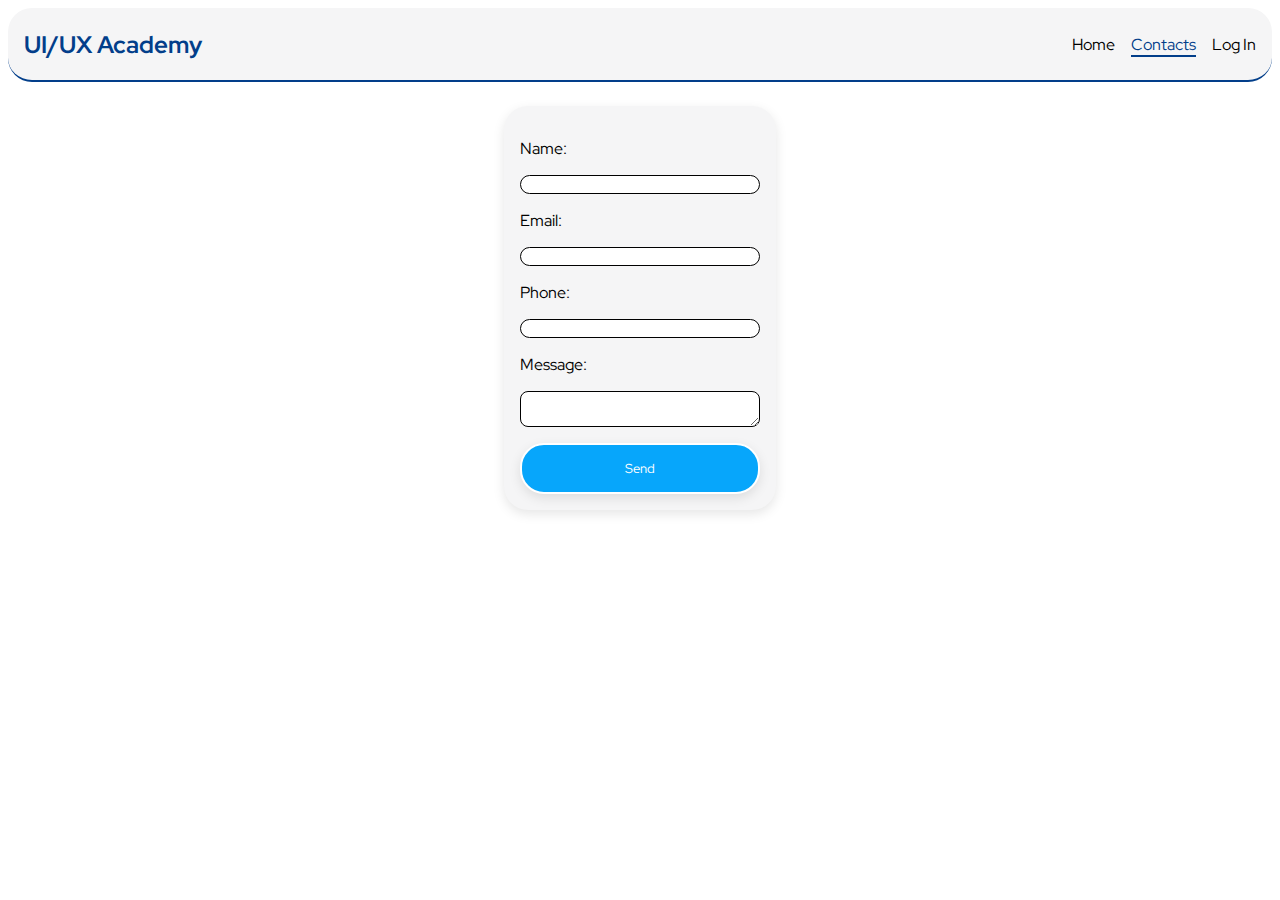
<file: contacts.html>
<!DOCTYPE html>
<html lang="en">
<head>
    <meta charset="UTF-8">
    <meta name="viewport" content="width=device-width, initial-scale=1.0">
    <link rel="preconnect" href="https://fonts.googleapis.com">
    <link rel="preconnect" href="https://fonts.gstatic.com" crossorigin>
    <link href="https://fonts.googleapis.com/css2?family=Open+Sans:ital,wght@0,300..800;1,300..800&family=Playwrite+IN:wght@100..400&family=Red+Hat+Display:ital,wght@0,300..900;1,300..900&family=Roboto+Condensed:ital,wght@0,100..900;1,100..900&display=swap" rel="stylesheet">
    <link rel="stylesheet" href="style.css">
    <title>Contacts</title>
</head>
<body>
    <header>
        <h2>UI/UX Academy</h1>
        <ul>
            <li><a href="index.html">Home</a></li>
            <li><a class="contacts" href="contacts.html">Contacts</a></li>
            <li><a href="login.html">Log In</a></li>
        </ul>
    </header>
    <div class="contacts">
        <h3></h3>
        <div>
            <label for="name"><p>Name:</p></label>
            <input type="name">
            <label for="email"><p>Email:</p></label>
            <input type="email">
            <label for="phone"><p>Phone:</p></label>
            <input type="phone">
            <label for="message"><p>Message:</p></label>
            <textarea name="message" id="message"></textarea>
            <button type="submit"><p>Send</p></button>

            

        </div>
    </div>
</body>
</html>
</file>
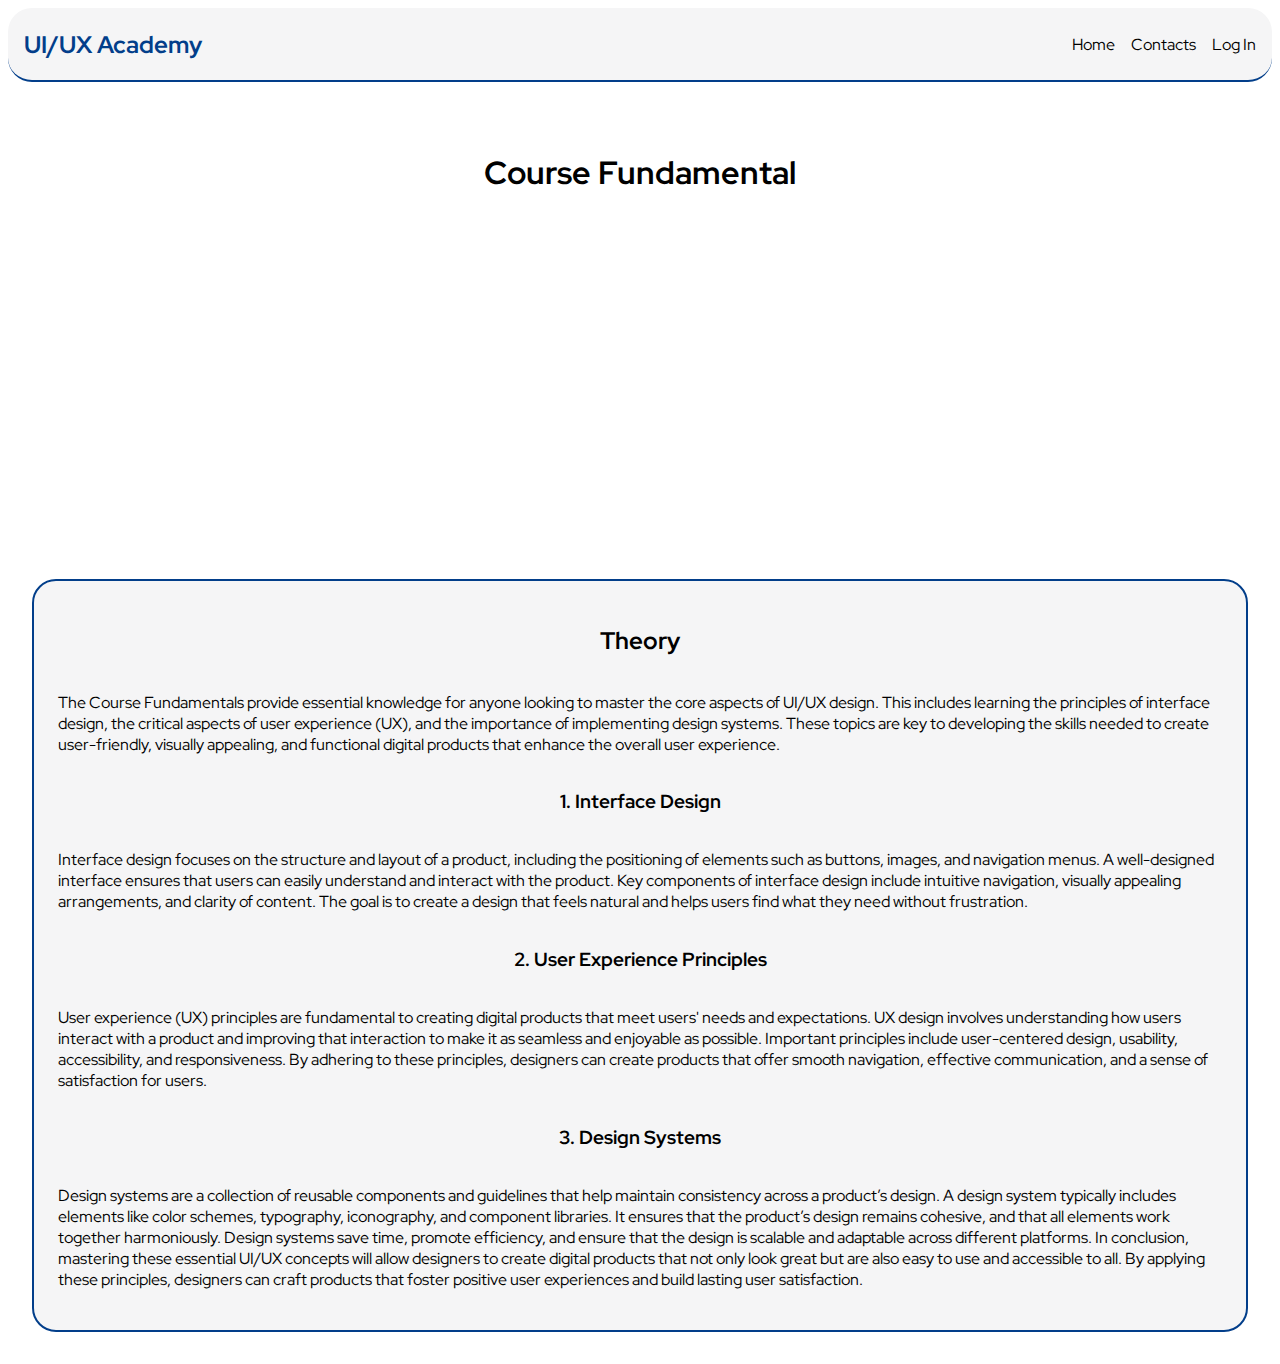
<file: Course Fundamental.html>
<!DOCTYPE html>
<html lang="en">
<head>
    <meta charset="UTF-8">
    <meta name="viewport" content="width=device-width, initial-scale=1.0">
    <link rel="preconnect" href="https://fonts.googleapis.com">
    <link rel="preconnect" href="https://fonts.gstatic.com" crossorigin>
    <link href="https://fonts.googleapis.com/css2?family=Open+Sans:ital,wght@0,300..800;1,300..800&family=Playwrite+IN:wght@100..400&family=Red+Hat+Display:ital,wght@0,300..900;1,300..900&family=Roboto+Condensed:ital,wght@0,100..900;1,100..900&display=swap" rel="stylesheet">
    <link rel="stylesheet" href="style.css">
    <title>Course Fundamental</title>
</head>
<body>
    <header>
        <h2>UI/UX Academy</h1>
        
        <ul>
            <li><a href="index.html">Home</a></li>
            <li><a href="contacts.html">Contacts</a></li>
            <li><a href="login.html">Log In</a></li>
        </ul>
    </header>
    <div class="cours">
        
            <h1>Course Fundamental</h1>
        
            <iframe width="560" height="315" src="https://www.youtube.com/embed/pyQAiRuqUSM?si=EFX-2UOimi8XLSgz" title="YouTube video player" frameborder="0" allow="accelerometer; autoplay; clipboard-write; encrypted-media; gyroscope; picture-in-picture; web-share" referrerpolicy="strict-origin-when-cross-origin" allowfullscreen></iframe>        <div class="theory">
            <h2>Theory</h2>
             <p>The Course Fundamentals provide essential knowledge for anyone looking to master the core aspects of UI/UX design. This includes learning the principles of interface design, the critical aspects of user experience (UX), and the importance of implementing design systems. These topics are key to developing the skills needed to create user-friendly, visually appealing, and functional digital products that enhance the overall user experience.</p>
            <h3>1. Interface Design</h3>
            <p>Interface design focuses on the structure and layout of a product, including the positioning of elements such as buttons, images, and navigation menus. A well-designed interface ensures that users can easily understand and interact with the product. Key components of interface design include intuitive navigation, visually appealing arrangements, and clarity of content. The goal is to create a design that feels natural and helps users find what they need without frustration.</p>
            <h3>2. User Experience Principles</h3>
            <p>User experience (UX) principles are fundamental to creating digital products that meet users' needs and expectations. UX design involves understanding how users interact with a product and improving that interaction to make it as seamless and enjoyable as possible. Important principles include user-centered design, usability, accessibility, and responsiveness. By adhering to these principles, designers can create products that offer smooth navigation, effective communication, and a sense of satisfaction for users.</p>
            <h3>3. Design Systems</h3>
             <p>Design systems are a collection of reusable components and guidelines that help maintain consistency across a product’s design. A design system typically includes elements like color schemes, typography, iconography, and component libraries. It ensures that the product’s design remains cohesive, and that all elements work together harmoniously. Design systems save time, promote efficiency, and ensure that the design is scalable and adaptable across different platforms.

                In conclusion, mastering these essential UI/UX concepts will allow designers to create digital products that not only look great but are also easy to use and accessible to all. By applying these principles, designers can craft products that foster positive user experiences and build lasting user satisfaction.</p>
        </div>
    </div>
</body>
</html>
</file>
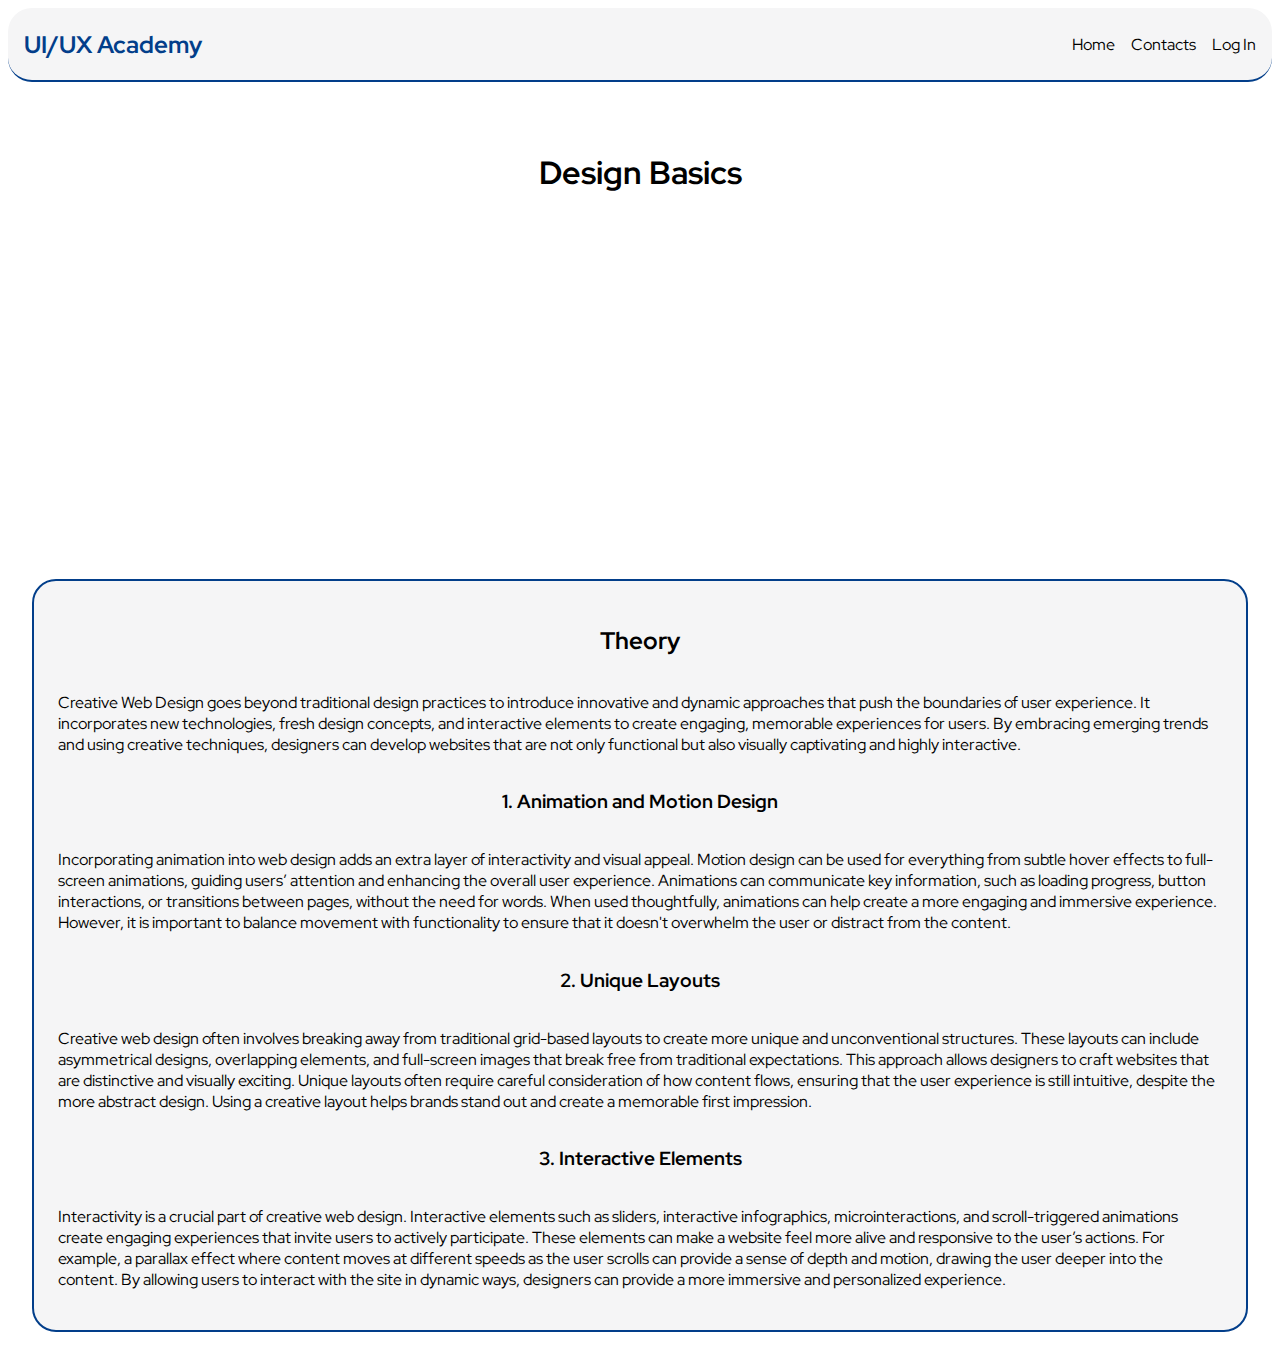
<file: Creative.html>
<!DOCTYPE html>
<html lang="en">
<head>
    <meta charset="UTF-8">
    <meta name="viewport" content="width=device-width, initial-scale=1.0">
    <link rel="preconnect" href="https://fonts.googleapis.com">
    <link rel="preconnect" href="https://fonts.gstatic.com" crossorigin>
    <link href="https://fonts.googleapis.com/css2?family=Open+Sans:ital,wght@0,300..800;1,300..800&family=Playwrite+IN:wght@100..400&family=Red+Hat+Display:ital,wght@0,300..900;1,300..900&family=Roboto+Condensed:ital,wght@0,100..900;1,100..900&display=swap" rel="stylesheet">
    <link rel="stylesheet" href="style.css">
    <title>Creative Web Design</title>
</head>
<body>
    <header>
        <h2>UI/UX Academy</h1>
        
        <ul>
            <li><a href="index.html">Home</a></li>
            <li><a href="contacts.html">Contacts</a></li>
            <li><a href="login.html">Log In</a></li>
        </ul>
    </header>
    <div class="cours">
        
            <h1>Design Basics</h1>
        
            <iframe width="560" height="315" src="https://www.youtube.com/embed/qyomWr_C_jA?si=W7XB_YnZ08sikLtS" title="YouTube video player" frameborder="0" allow="accelerometer; autoplay; clipboard-write; encrypted-media; gyroscope; picture-in-picture; web-share" referrerpolicy="strict-origin-when-cross-origin" allowfullscreen></iframe>
            <div class="theory">
            <h2>Theory</h2>
            <p>Creative Web Design goes beyond traditional design practices to introduce innovative and dynamic approaches that push the boundaries of user experience. It incorporates new technologies, fresh design concepts, and interactive elements to create engaging, memorable experiences for users. By embracing emerging trends and using creative techniques, designers can develop websites that are not only functional but also visually captivating and highly interactive.</p>
            <h3>1. Animation and Motion Design</h3>
            <p>Incorporating animation into web design adds an extra layer of interactivity and visual appeal. Motion design can be used for everything from subtle hover effects to full-screen animations, guiding users’ attention and enhancing the overall user experience. Animations can communicate key information, such as loading progress, button interactions, or transitions between pages, without the need for words. When used thoughtfully, animations can help create a more engaging and immersive experience. However, it is important to balance movement with functionality to ensure that it doesn't overwhelm the user or distract from the content.</p>
            <h3>2. Unique Layouts</h3>
            <p>Creative web design often involves breaking away from traditional grid-based layouts to create more unique and unconventional structures. These layouts can include asymmetrical designs, overlapping elements, and full-screen images that break free from traditional expectations. This approach allows designers to craft websites that are distinctive and visually exciting. Unique layouts often require careful consideration of how content flows, ensuring that the user experience is still intuitive, despite the more abstract design. Using a creative layout helps brands stand out and create a memorable first impression.</p>
            <h3>3. Interactive Elements</h3>
            <p>Interactivity is a crucial part of creative web design. Interactive elements such as sliders, interactive infographics, microinteractions, and scroll-triggered animations create engaging experiences that invite users to actively participate. These elements can make a website feel more alive and responsive to the user’s actions. For example, a parallax effect where content moves at different speeds as the user scrolls can provide a sense of depth and motion, drawing the user deeper into the content. By allowing users to interact with the site in dynamic ways, designers can provide a more immersive and personalized experience.</p>
        </div>
    </div>
</body>
</html>
</file>
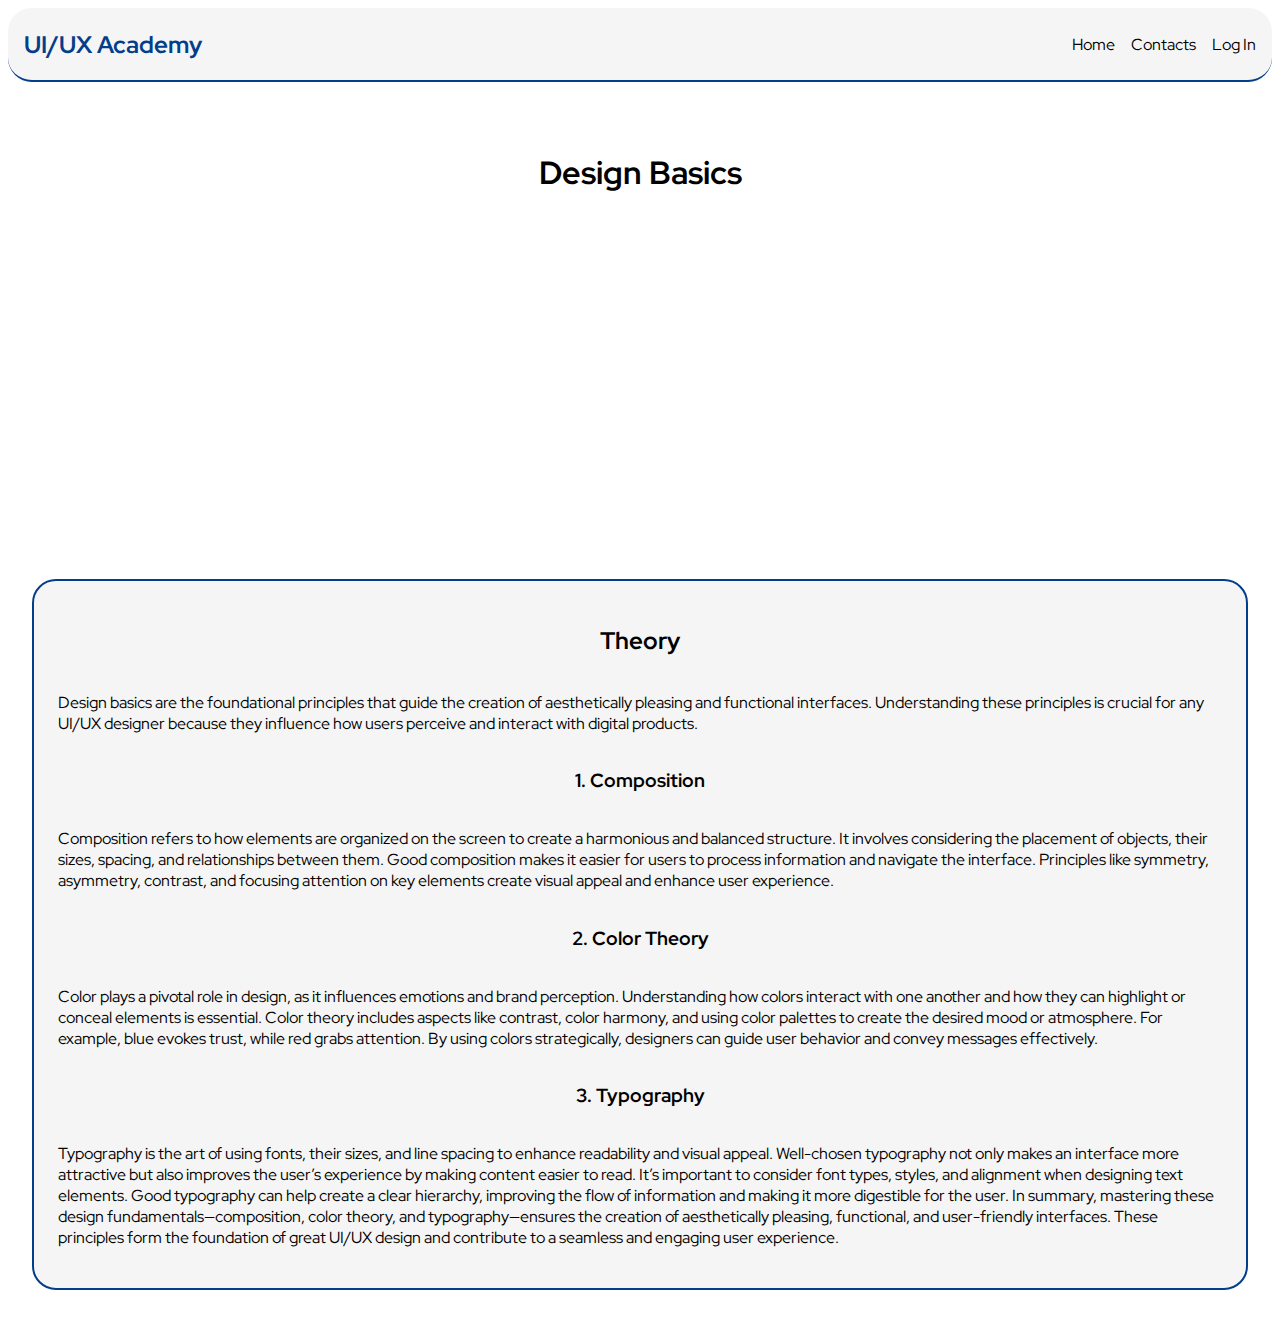
<file: Design Basics.html>
<!DOCTYPE html>
<html lang="en">
<head>
    <meta charset="UTF-8">
    <meta name="viewport" content="width=device-width, initial-scale=1.0">
    <link rel="preconnect" href="https://fonts.googleapis.com">
    <link rel="preconnect" href="https://fonts.gstatic.com" crossorigin>
    <link href="https://fonts.googleapis.com/css2?family=Open+Sans:ital,wght@0,300..800;1,300..800&family=Playwrite+IN:wght@100..400&family=Red+Hat+Display:ital,wght@0,300..900;1,300..900&family=Roboto+Condensed:ital,wght@0,100..900;1,100..900&display=swap" rel="stylesheet">
    <link rel="stylesheet" href="style.css">
    <title>Design Basics</title>
</head>
<body>
    <header>
        <h2>UI/UX Academy</h1>
        
        <ul>
            <li><a href="index.html">Home</a></li>
            <li><a href="contacts.html">Contacts</a></li>
            <li><a href="login.html">Log In</a></li>
        </ul>
    </header>
    <div class="cours">
        
            <h1>Design Basics</h1>
        
        <iframe width="560" height="315" src="https://www.youtube.com/embed/wIuVvCuiJhU?si=HVuWr1vCs3YyHo_w" title="YouTube video player" frameborder="0" allow="accelerometer; autoplay; clipboard-write; encrypted-media; gyroscope; picture-in-picture; web-share" referrerpolicy="strict-origin-when-cross-origin" allowfullscreen> </iframe>
        <div class="theory">
            <h2>Theory</h2>
             <p>Design basics are the foundational principles that guide the creation of aesthetically pleasing and functional interfaces. Understanding these principles is crucial for any UI/UX designer because they influence how users perceive and interact with digital products.</p>
            <h3>1. Composition</h3>
            <p>Composition refers to how elements are organized on the screen to create a harmonious and balanced structure. It involves considering the placement of objects, their sizes, spacing, and relationships between them. Good composition makes it easier for users to process information and navigate the interface. Principles like symmetry, asymmetry, contrast, and focusing attention on key elements create visual appeal and enhance user experience.</p>
            <h3>2. Color Theory</h3>
            <p>Color plays a pivotal role in design, as it influences emotions and brand perception. Understanding how colors interact with one another and how they can highlight or conceal elements is essential. Color theory includes aspects like contrast, color harmony, and using color palettes to create the desired mood or atmosphere. For example, blue evokes trust, while red grabs attention. By using colors strategically, designers can guide user behavior and convey messages effectively.</p>
            <h3>3. Typography</h3>
             <p>Typography is the art of using fonts, their sizes, and line spacing to enhance readability and visual appeal. Well-chosen typography not only makes an interface more attractive but also improves the user’s experience by making content easier to read. It’s important to consider font types, styles, and alignment when designing text elements. Good typography can help create a clear hierarchy, improving the flow of information and making it more digestible for the user.
            In summary, mastering these design fundamentals—composition, color theory, and typography—ensures the creation of aesthetically pleasing, functional, and user-friendly interfaces. These principles form the foundation of great UI/UX design and contribute to a seamless and engaging user experience.</p>
        </div>
    </div>
</body>
</html>
</file>
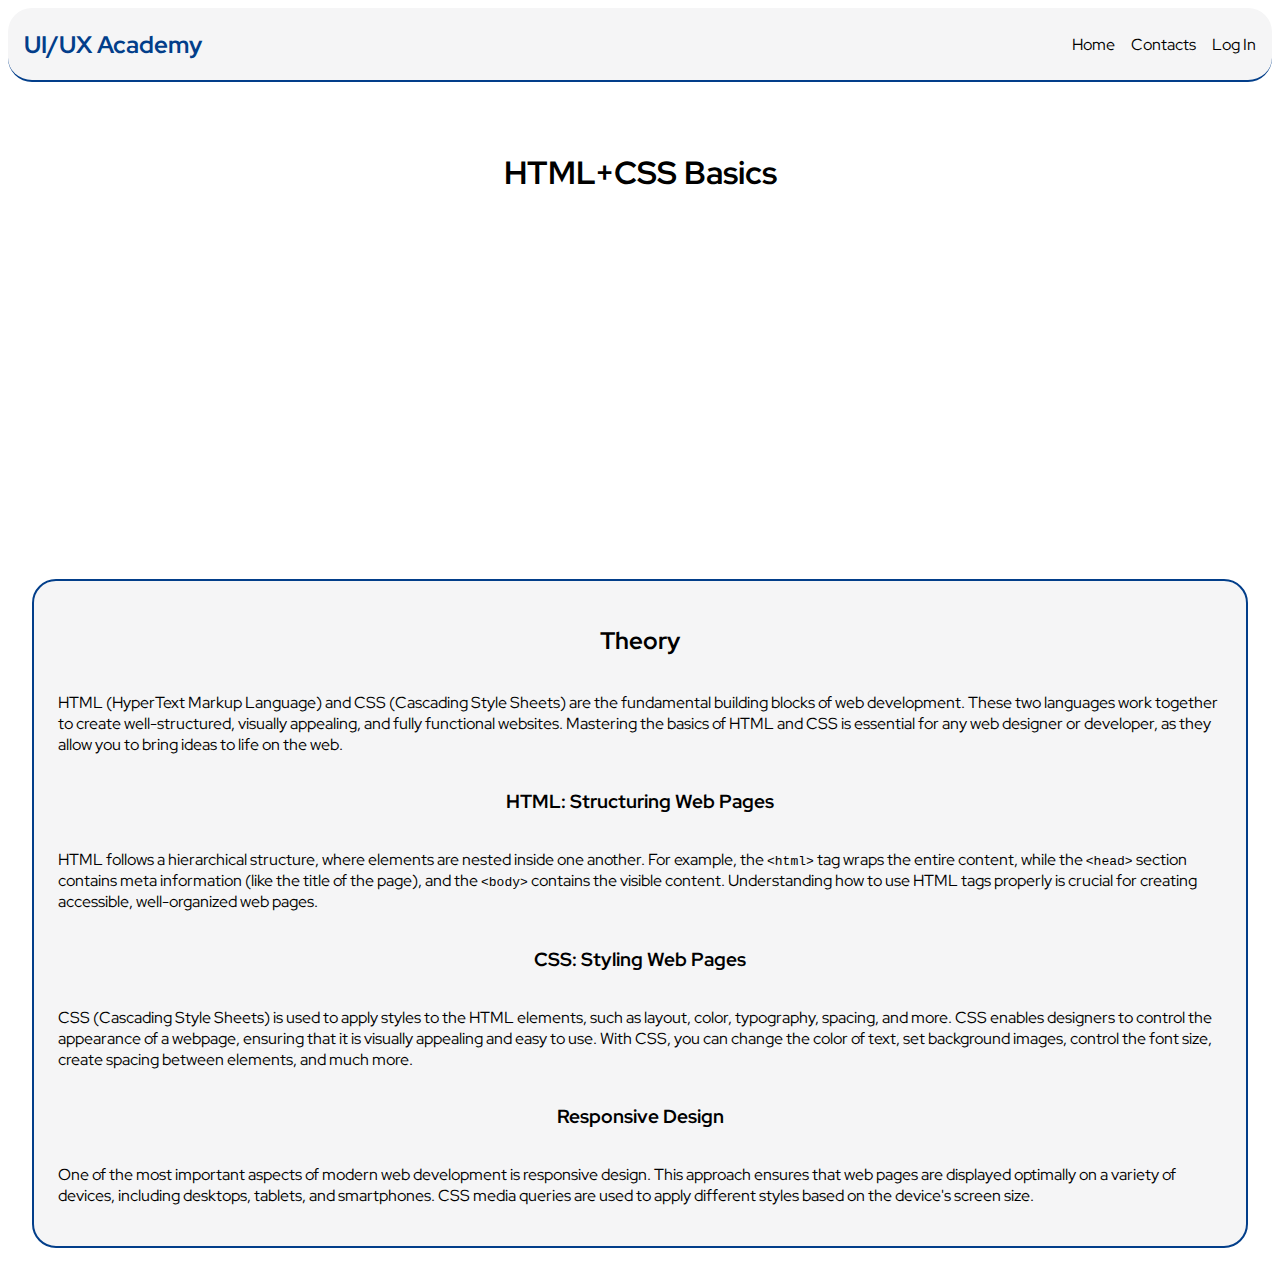
<file: HTMLCSS.html>
<!DOCTYPE html>
<html lang="en">
<head>
    <meta charset="UTF-8">
    <meta name="viewport" content="width=device-width, initial-scale=1.0">
    <link rel="preconnect" href="https://fonts.googleapis.com">
    <link rel="preconnect" href="https://fonts.gstatic.com" crossorigin>
    <link href="https://fonts.googleapis.com/css2?family=Open+Sans:ital,wght@0,300..800;1,300..800&family=Playwrite+IN:wght@100..400&family=Red+Hat+Display:ital,wght@0,300..900;1,300..900&family=Roboto+Condensed:ital,wght@0,100..900;1,100..900&display=swap" rel="stylesheet">
    <link rel="stylesheet" href="style.css">
    <title>HTML+CSS Basics</title>
</head>
<body>
    <header>
        <h2>UI/UX Academy</h1>
        
        <ul>
            <li><a href="index.html">Home</a></li>
            <li><a href="contacts.html">Contacts</a></li>
            <li><a href="login.html">Log In</a></li>
        </ul>
    </header>
    <div class="cours">
        
            <h1>HTML+CSS Basics</h1>
        
            <iframe width="560" height="315" src="https://www.youtube.com/embed/1uOnZWGc51w?si=Fjmlw-jJ22-d01NH" title="YouTube video player" frameborder="0" allow="accelerometer; autoplay; clipboard-write; encrypted-media; gyroscope; picture-in-picture; web-share" referrerpolicy="strict-origin-when-cross-origin" allowfullscreen></iframe>
            <div class="theory">
            <h2>Theory</h2>
            <p>HTML (HyperText Markup Language) and CSS (Cascading Style Sheets) are the fundamental building blocks of web development. These two languages work together to create well-structured, visually appealing, and fully functional websites. Mastering the basics of HTML and CSS is essential for any web designer or developer, as they allow you to bring ideas to life on the web.</p>
            <h3>HTML: Structuring Web Pages</h3>
            <p>HTML follows a hierarchical structure, where elements are nested inside one another. For example, the <code>&lt;html&gt;</code> tag wraps the entire content, while the <code>&lt;head&gt;</code> section contains meta information (like the title of the page), and the <code>&lt;body&gt;</code> contains the visible content. Understanding how to use HTML tags properly is crucial for creating accessible, well-organized web pages.</p>
            <h3>CSS: Styling Web Pages</h3>
            <p>CSS (Cascading Style Sheets) is used to apply styles to the HTML elements, such as layout, color, typography, spacing, and more. CSS enables designers to control the appearance of a webpage, ensuring that it is visually appealing and easy to use. With CSS, you can change the color of text, set background images, control the font size, create spacing between elements, and much more.</p>
            <h3>Responsive Design</h3>
            <p>One of the most important aspects of modern web development is responsive design. This approach ensures that web pages are displayed optimally on a variety of devices, including desktops, tablets, and smartphones. CSS media queries are used to apply different styles based on the device's screen size.</p>
        </div>
    </div>
</body>
</html>
</file>
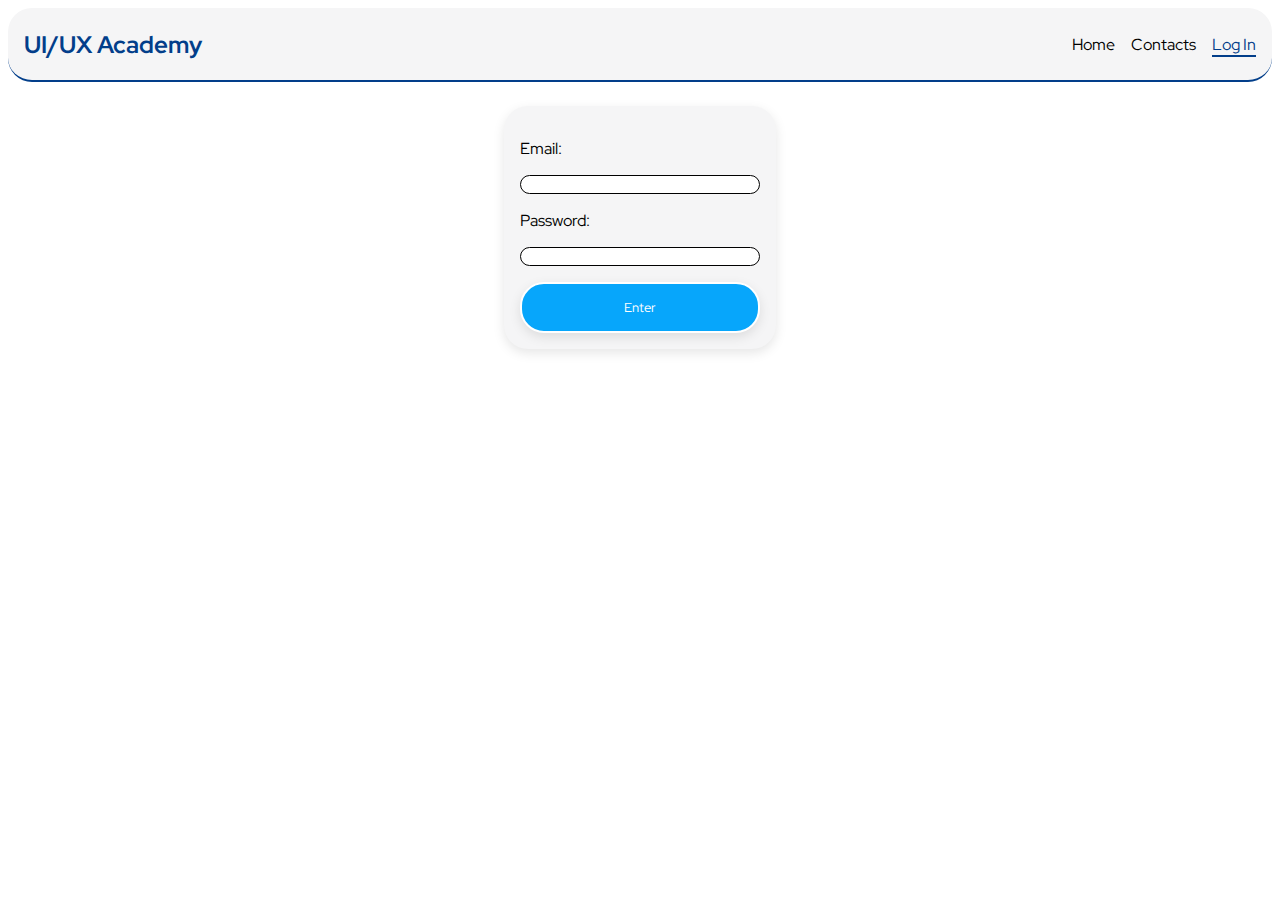
<file: login.html>
<!DOCTYPE html>
<html lang="en">
<head>
    <meta charset="UTF-8">
    <meta name="viewport" content="width=device-width, initial-scale=1.0">
    <link rel="preconnect" href="https://fonts.googleapis.com">
    <link rel="preconnect" href="https://fonts.gstatic.com" crossorigin>
    <link href="https://fonts.googleapis.com/css2?family=Open+Sans:ital,wght@0,300..800;1,300..800&family=Playwrite+IN:wght@100..400&family=Red+Hat+Display:ital,wght@0,300..900;1,300..900&family=Roboto+Condensed:ital,wght@0,100..900;1,100..900&display=swap" rel="stylesheet">
    <link rel="stylesheet" href="style.css">
    <title>Log In</title>
</head>
<body>
    <header>
        <h2>UI/UX Academy</h1>
        <ul>
            <li><a href="index.html">Home</a></li>
            <li><a href="contacts.html">Contacts</a></li>
            <li><a class="login" href="login.html">Log In</a></li>
        </ul>
    </header>
    <div class="login">
        <h3></h3>
        <div>
            
            <label for="email"><p>Email:</p></label>
            <input type="email">
            <label for="password"><p>Password:</p></label>
            <input type="password">
            <button type="submit"><p>Enter</p></button>
        </div>
    </div>
</body>
</html>
</file>
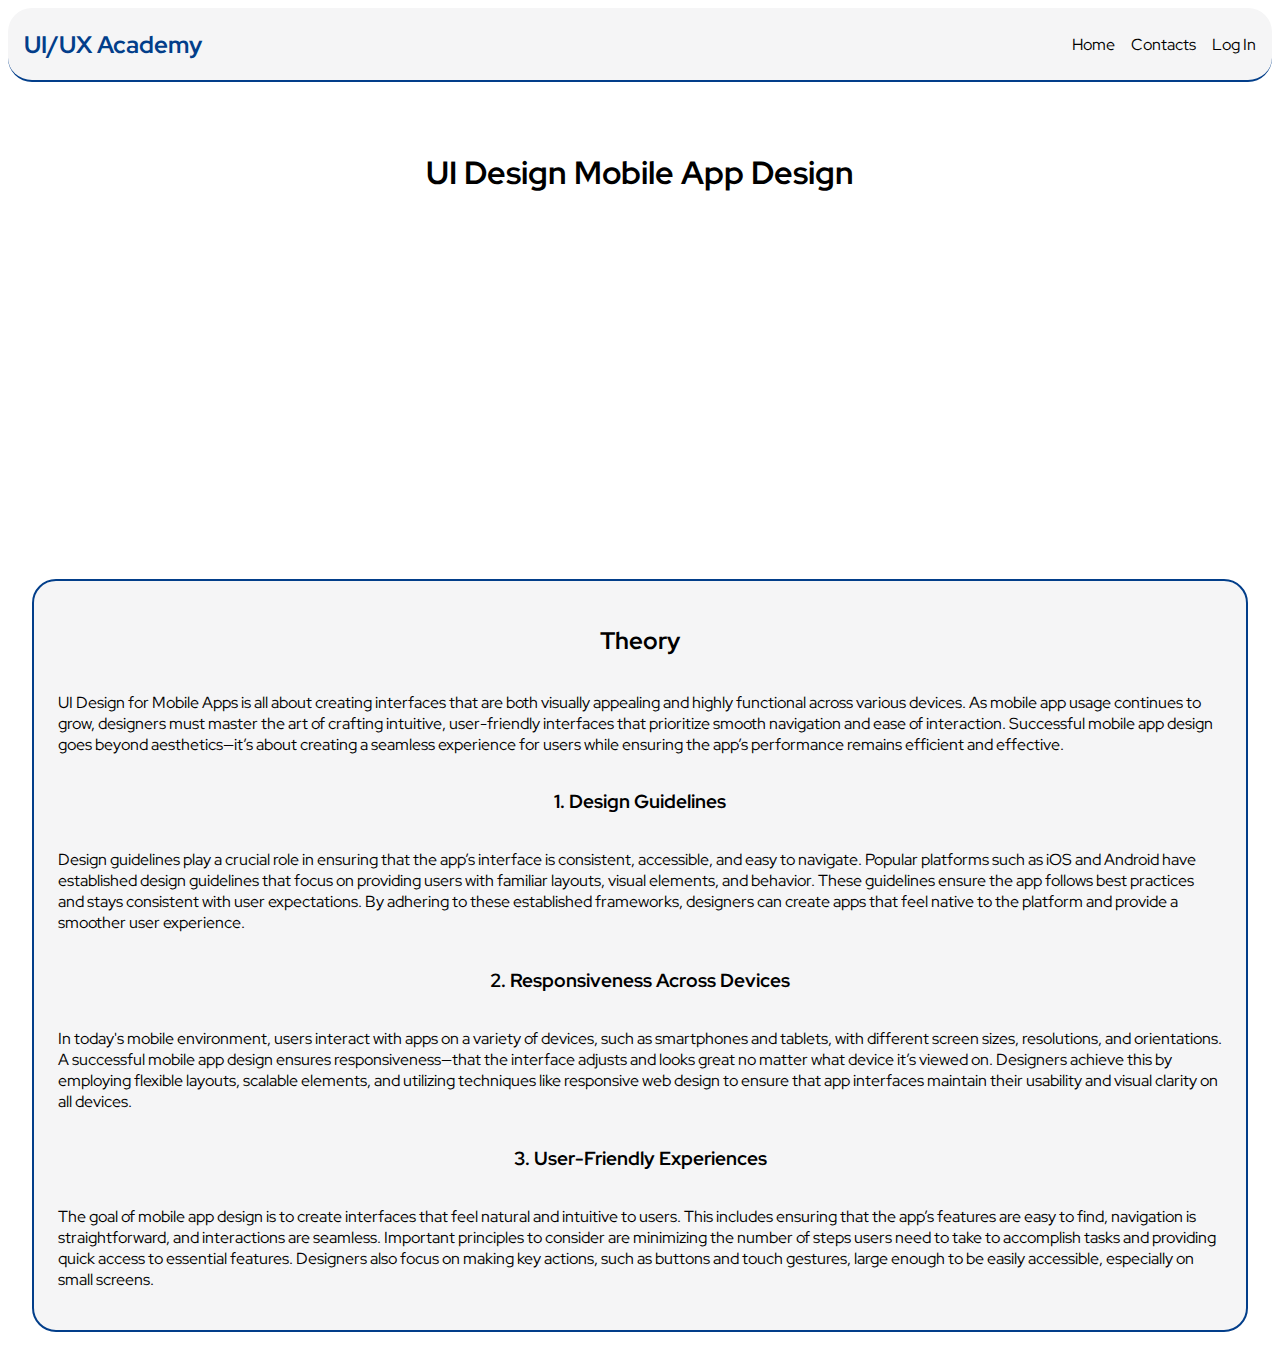
<file: UI.html>
<!DOCTYPE html>
<html lang="en">
<head>
    <meta charset="UTF-8">
    <meta name="viewport" content="width=device-width, initial-scale=1.0">
    <link rel="preconnect" href="https://fonts.googleapis.com">
    <link rel="preconnect" href="https://fonts.gstatic.com" crossorigin>
    <link href="https://fonts.googleapis.com/css2?family=Open+Sans:ital,wght@0,300..800;1,300..800&family=Playwrite+IN:wght@100..400&family=Red+Hat+Display:ital,wght@0,300..900;1,300..900&family=Roboto+Condensed:ital,wght@0,100..900;1,100..900&display=swap" rel="stylesheet">
    <link rel="stylesheet" href="style.css">
    <title>UI Design Mobile App Design</title>
</head>
<body>
    <header>
        <h2>UI/UX Academy</h1>
        
        <ul>
            <li><a href="index.html">Home</a></li>
            <li><a href="contacts.html">Contacts</a></li>
            <li><a href="login.html">Log In</a></li>
        </ul>
    </header>
    <div class="cours">
        
            <h1>UI Design Mobile App Design</h1>
        
            <iframe width="560" height="315" src="https://www.youtube.com/embed/MoVO8eVe3gI?si=TucnpyYUhUKFyA7q" title="YouTube video player" frameborder="0" allow="accelerometer; autoplay; clipboard-write; encrypted-media; gyroscope; picture-in-picture; web-share" referrerpolicy="strict-origin-when-cross-origin" allowfullscreen></iframe>           
            <div class="theory">
            <h2>Theory</h2>
             <p>UI Design for Mobile Apps is all about creating interfaces that are both visually appealing and highly functional across various devices. As mobile app usage continues to grow, designers must master the art of crafting intuitive, user-friendly interfaces that prioritize smooth navigation and ease of interaction. Successful mobile app design goes beyond aesthetics—it’s about creating a seamless experience for users while ensuring the app’s performance remains efficient and effective.</p>
            <h3>1. Design Guidelines</h3>
            <p>Design guidelines play a crucial role in ensuring that the app’s interface is consistent, accessible, and easy to navigate. Popular platforms such as iOS and Android have established design guidelines that focus on providing users with familiar layouts, visual elements, and behavior. These guidelines ensure the app follows best practices and stays consistent with user expectations. By adhering to these established frameworks, designers can create apps that feel native to the platform and provide a smoother user experience.</p>
            <h3>2. Responsiveness Across Devices</h3>
            <p>In today's mobile environment, users interact with apps on a variety of devices, such as smartphones and tablets, with different screen sizes, resolutions, and orientations. A successful mobile app design ensures responsiveness—that the interface adjusts and looks great no matter what device it’s viewed on. Designers achieve this by employing flexible layouts, scalable elements, and utilizing techniques like responsive web design to ensure that app interfaces maintain their usability and visual clarity on all devices.</p>
            <h3>3. User-Friendly Experiences</h3>
             <p>The goal of mobile app design is to create interfaces that feel natural and intuitive to users. This includes ensuring that the app’s features are easy to find, navigation is straightforward, and interactions are seamless. Important principles to consider are minimizing the number of steps users need to take to accomplish tasks and providing quick access to essential features. Designers also focus on making key actions, such as buttons and touch gestures, large enough to be easily accessible, especially on small screens.</p>
        </div>
    </div>
</body>
</html>
</file>
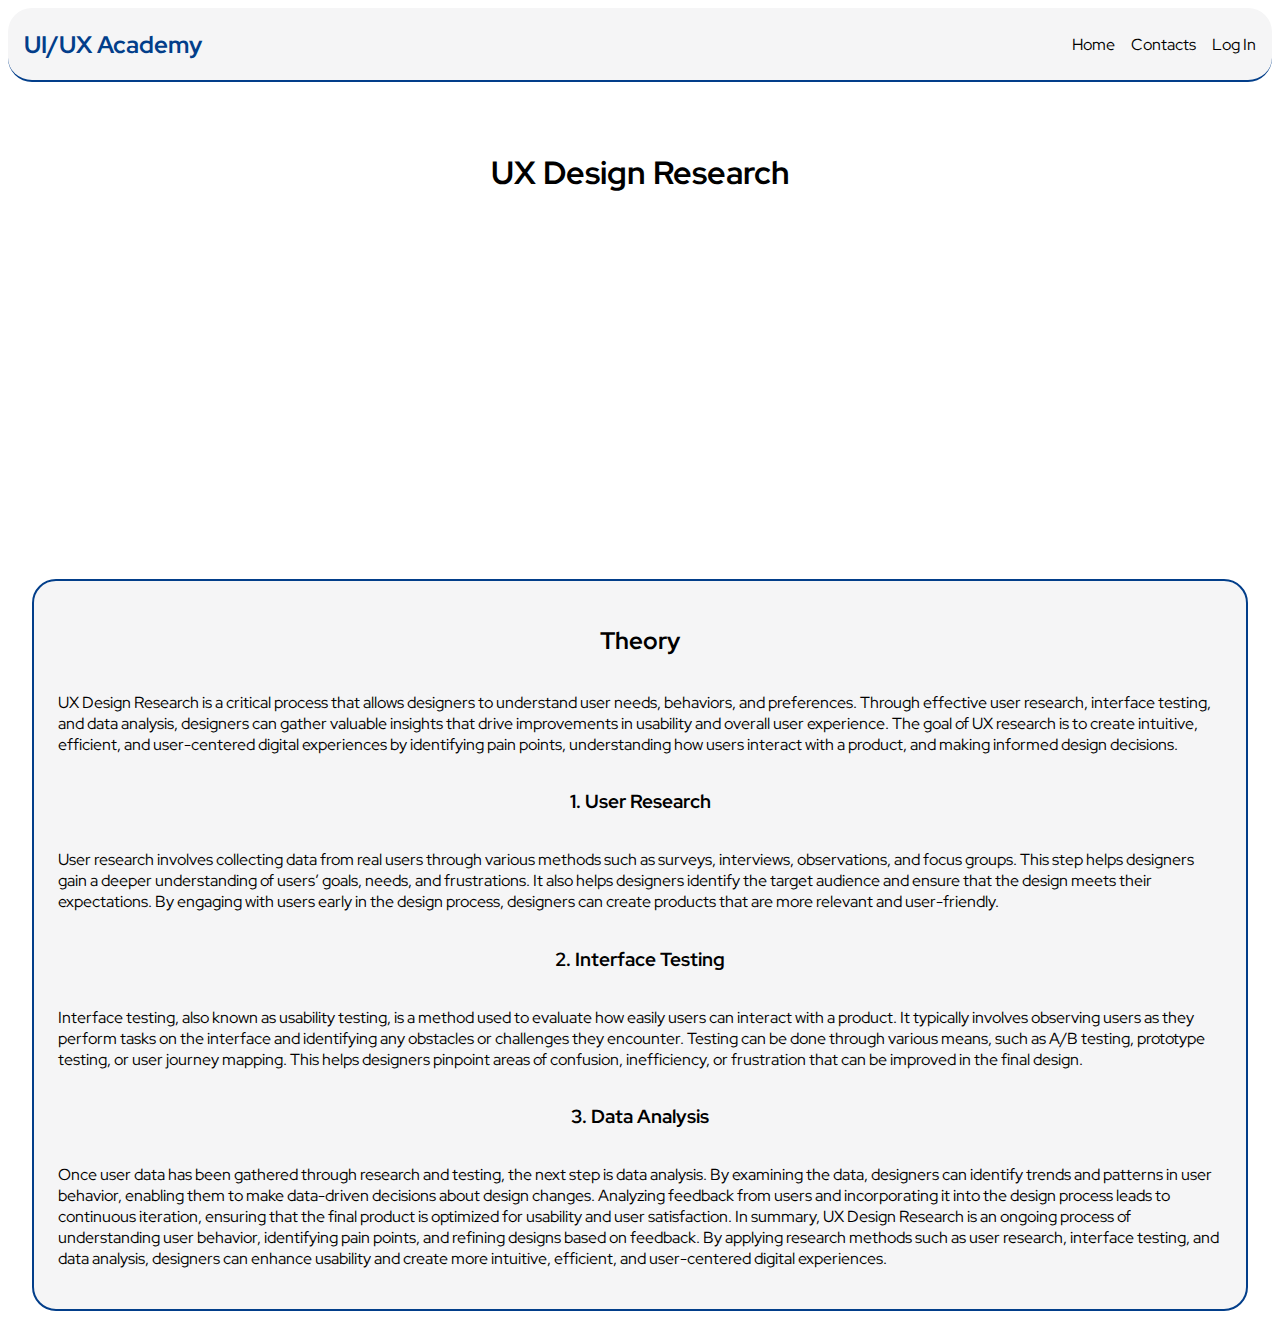
<file: UX Design Research.html>
<!DOCTYPE html>
<html lang="en">
<head>
    <meta charset="UTF-8">
    <meta name="viewport" content="width=device-width, initial-scale=1.0">
    <link rel="preconnect" href="https://fonts.googleapis.com">
    <link rel="preconnect" href="https://fonts.gstatic.com" crossorigin>
    <link href="https://fonts.googleapis.com/css2?family=Open+Sans:ital,wght@0,300..800;1,300..800&family=Playwrite+IN:wght@100..400&family=Red+Hat+Display:ital,wght@0,300..900;1,300..900&family=Roboto+Condensed:ital,wght@0,100..900;1,100..900&display=swap" rel="stylesheet">
    <link rel="stylesheet" href="style.css">
    <title>UX Design Research</title>
</head>
<body>
    <header>
        <h2>UI/UX Academy</h1>
        
        <ul>
            <li><a href="index.html">Home</a></li>
            <li><a href="contacts.html">Contacts</a></li>
            <li><a href="login.html">Log In</a></li>
        </ul>
    </header>
    <div class="cours">
        
            <h1>UX Design Research</h1>
        
            <iframe width="560" height="315" src="https://www.youtube.com/embed/kQ_6faxhyIw?si=SAMKVITcCnySKaHq" title="YouTube video player" frameborder="0" allow="accelerometer; autoplay; clipboard-write; encrypted-media; gyroscope; picture-in-picture; web-share" referrerpolicy="strict-origin-when-cross-origin" allowfullscreen></iframe>        
            <div class="theory">
            <h2>Theory</h2>
             <p>UX Design Research is a critical process that allows designers to understand user needs, behaviors, and preferences. Through effective user research, interface testing, and data analysis, designers can gather valuable insights that drive improvements in usability and overall user experience. The goal of UX research is to create intuitive, efficient, and user-centered digital experiences by identifying pain points, understanding how users interact with a product, and making informed design decisions.</p>
            <h3>1. User Research</h3>
            <p>User research involves collecting data from real users through various methods such as surveys, interviews, observations, and focus groups. This step helps designers gain a deeper understanding of users’ goals, needs, and frustrations. It also helps designers identify the target audience and ensure that the design meets their expectations. By engaging with users early in the design process, designers can create products that are more relevant and user-friendly.</p>
            <h3>2. Interface Testing</h3>
            <p>Interface testing, also known as usability testing, is a method used to evaluate how easily users can interact with a product. It typically involves observing users as they perform tasks on the interface and identifying any obstacles or challenges they encounter. Testing can be done through various means, such as A/B testing, prototype testing, or user journey mapping. This helps designers pinpoint areas of confusion, inefficiency, or frustration that can be improved in the final design.</p>
            <h3>3. Data Analysis</h3>
             <p>Once user data has been gathered through research and testing, the next step is data analysis. By examining the data, designers can identify trends and patterns in user behavior, enabling them to make data-driven decisions about design changes. Analyzing feedback from users and incorporating it into the design process leads to continuous iteration, ensuring that the final product is optimized for usability and user satisfaction.

                In summary, UX Design Research is an ongoing process of understanding user behavior, identifying pain points, and refining designs based on feedback. By applying research methods such as user research, interface testing, and data analysis, designers can enhance usability and create more intuitive, efficient, and user-centered digital experiences.</p>
        </div>
    </div>
</body>
</html>
</file>
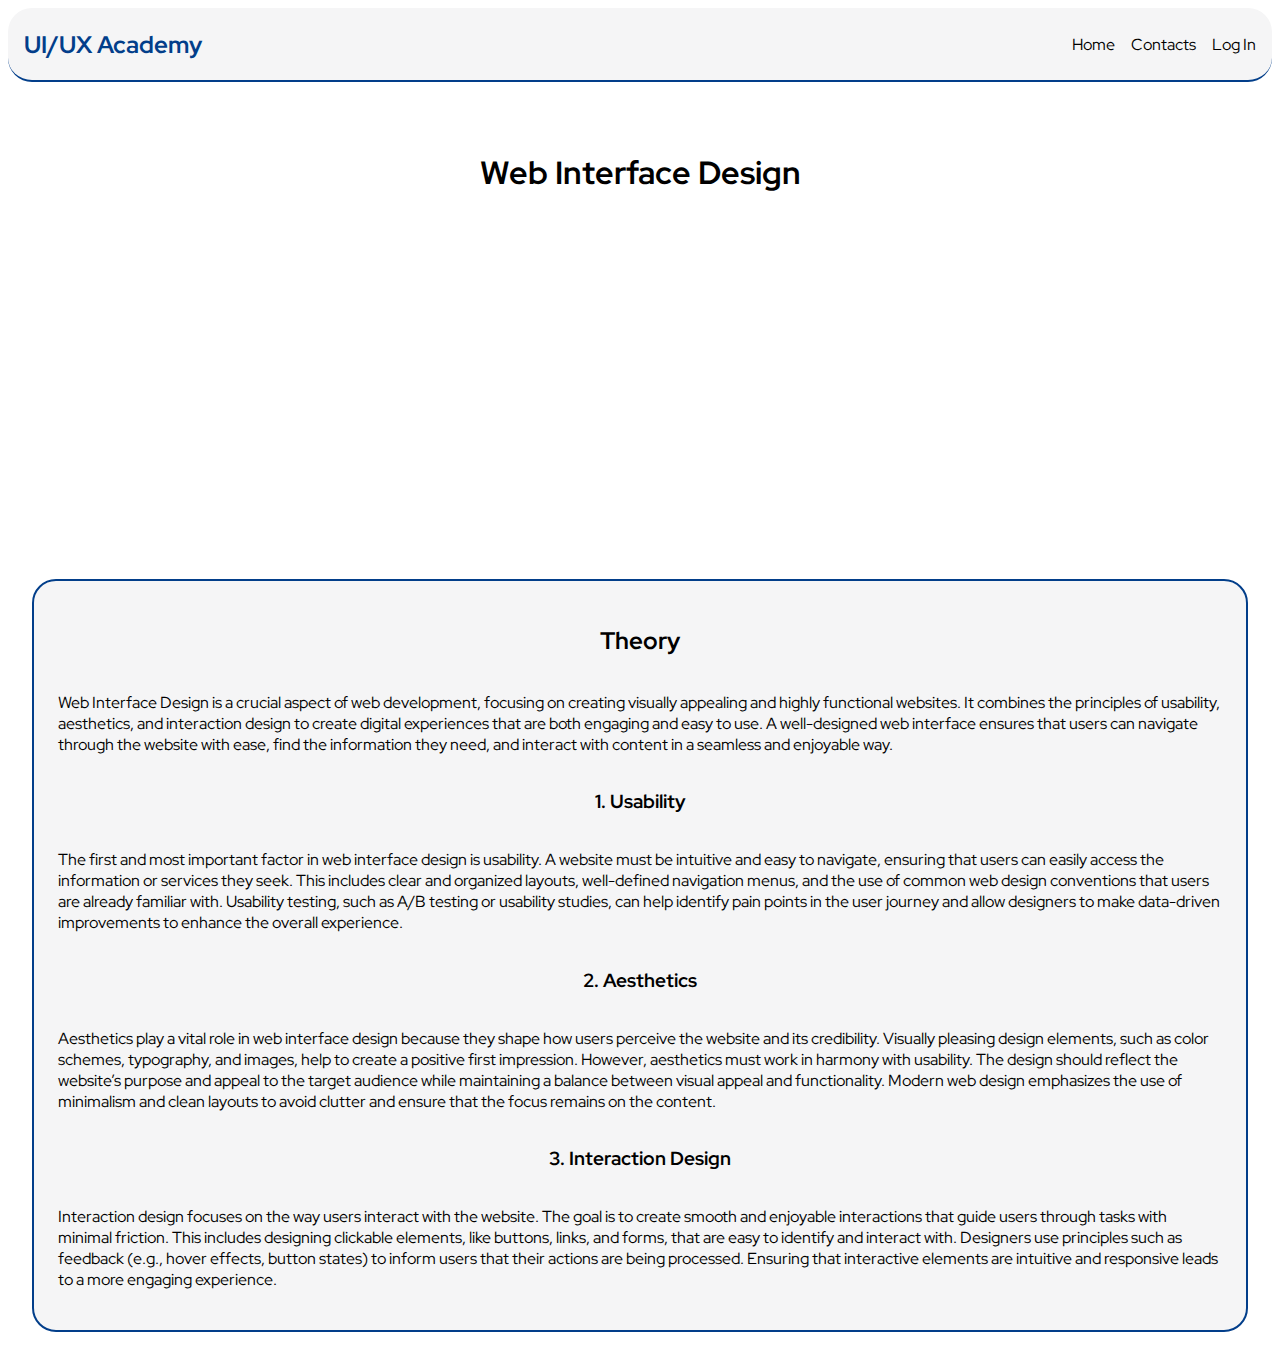
<file: Web.html>
<!DOCTYPE html>
<html lang="en">
<head>
    <meta charset="UTF-8">
    <meta name="viewport" content="width=device-width, initial-scale=1.0">
    <link rel="preconnect" href="https://fonts.googleapis.com">
    <link rel="preconnect" href="https://fonts.gstatic.com" crossorigin>
    <link href="https://fonts.googleapis.com/css2?family=Open+Sans:ital,wght@0,300..800;1,300..800&family=Playwrite+IN:wght@100..400&family=Red+Hat+Display:ital,wght@0,300..900;1,300..900&family=Roboto+Condensed:ital,wght@0,100..900;1,100..900&display=swap" rel="stylesheet">
    <link rel="stylesheet" href="style.css">
    <title>Web Interface Design</title>
</head>
<body>
    <header>
        <h2>UI/UX Academy</h1>
        
        <ul>
            <li><a href="index.html">Home</a></li>
            <li><a href="contacts.html">Contacts</a></li>
            <li><a href="login.html">Log In</a></li>
        </ul>
    </header>
    <div class="cours">
        
            <h1>Web Interface Design</h1>
        
            <iframe width="560" height="315" src="https://www.youtube.com/embed/6jqvG3SZyv0?si=G95stIBEw5uhsUbP" title="YouTube video player" frameborder="0" allow="accelerometer; autoplay; clipboard-write; encrypted-media; gyroscope; picture-in-picture; web-share" referrerpolicy="strict-origin-when-cross-origin" allowfullscreen></iframe>            
            <div class="theory">
            <h2>Theory</h2>
            <p>Web Interface Design is a crucial aspect of web development, focusing on creating visually appealing and highly functional websites. It combines the principles of usability, aesthetics, and interaction design to create digital experiences that are both engaging and easy to use. A well-designed web interface ensures that users can navigate through the website with ease, find the information they need, and interact with content in a seamless and enjoyable way.</p>
            <h3>1. Usability</h3>
            <p>The first and most important factor in web interface design is usability. A website must be intuitive and easy to navigate, ensuring that users can easily access the information or services they seek. This includes clear and organized layouts, well-defined navigation menus, and the use of common web design conventions that users are already familiar with. Usability testing, such as A/B testing or usability studies, can help identify pain points in the user journey and allow designers to make data-driven improvements to enhance the overall experience.</p>
            <h3>2. Aesthetics</h3>
            <p>Aesthetics play a vital role in web interface design because they shape how users perceive the website and its credibility. Visually pleasing design elements, such as color schemes, typography, and images, help to create a positive first impression. However, aesthetics must work in harmony with usability. The design should reflect the website’s purpose and appeal to the target audience while maintaining a balance between visual appeal and functionality. Modern web design emphasizes the use of minimalism and clean layouts to avoid clutter and ensure that the focus remains on the content.</p>
            <h3>3. Interaction Design</h3>
             <p>Interaction design focuses on the way users interact with the website. The goal is to create smooth and enjoyable interactions that guide users through tasks with minimal friction. This includes designing clickable elements, like buttons, links, and forms, that are easy to identify and interact with. Designers use principles such as feedback (e.g., hover effects, button states) to inform users that their actions are being processed. Ensuring that interactive elements are intuitive and responsive leads to a more engaging experience.</p>
        </div>
    </div>
</body>
</html>
</file>
<file: style.css>
h1{
    font-family: "Red Hat Display", serif;
}
h2{
    font-family: "Red Hat Display", serif;
}
h3{
    font-family: "Red Hat Display", serif;
}
p{
    font-family: "Red Hat Display", serif;
}
header {
    display: flex;
    align-items: center;
    justify-content: space-between;
    padding: 16px;
    border-bottom: 2px solid #023e8a;
    border-radius: 24px;
    background-color: #f5f5f6;
    font-family: "Red Hat Display", serif;
    margin-bottom: 24px;
    text-decoration: none;
    height: 40px;
}
header ul   {
    display: flex;
    list-style: none;
    gap: 16px;   
    
}
header h2{
    color: #023e8a;
}
header a{
    list-style: none;
    text-decoration: none;
    border-bottom: solid 2px #f5f5f6;
    color: black;
}
header a:hover {
    color:  #023e8a;
    border-bottom: solid 2px #023e8a;
}
a.home{
    border-bottom: 2px solid #023e8a;
    color: #023e8a;
}
a.contacts{
    border-bottom: 2px solid #023e8a;
    color: #023e8a;
}
a.login{
    border-bottom: 2px solid #023e8a;
    color: #023e8a;
}
div.motivation{
    display: flex;
    justify-content: space-between;
    background-color: #f5f5f6;
    border-radius: 24px;
    padding: 16px;
    align-items: center;
}
div.reasons div{
background-color: white;
padding: 16px;
width: 300px;
margin: 16px;
border-radius: 24px;
}
div.one{
    border: 2px solid #023e8a;
}
div.two{
    border: 2px solid #fb5607;
}
div.three{
    border: 2px solid #ff006e;
}
div.four{
    border: 2px solid #8338ec;
}
div.reasons h3{
  background-color: #07a6fb;
  display: inline-block;
  border-radius: 99px;
  padding: 4px 8px;
  color: white;
}
div.coment h3{
    background-color: white;
    padding: 5px 10px;
    border-radius: 16px;
    border: 2px solid #8338ec;
    
}
div.reasons{
    margin: 16px;
    display: flex;
    flex-wrap: wrap;
}
div.right{
    padding: 16px;
    align-items: center;
}
div.right img{
    width: 320px;
    border-radius: 24px;
}
div.box img{
    width: 320px;
    height: auto;
    border-radius: 16px;
   
}
div.box{
background-color: #f5f5f6 ;
border-radius: 24px;
display: flex;
padding: 16px;
justify-content: space-between;
margin-top: 24px;
border: solid #f5f5f6 2px;
gap: 16px;
}
div.box:hover{
    border: 2px solid #023e8a;
}
div.lesons-text{
    background-color: white;
    margin: auto;
    border-radius: 16px;
    padding: 16px;
    box-shadow: rgba(99, 99, 99, 0.2) 0px 2px 8px 0px;
    
}
footer{
    display: flex;
    justify-content: space-between;
    background-color: #f5f5f6;
    margin-top: 24px;
    border-radius: 24px;
    border-top: 2px solid #023e8a;
    padding: 16px;
    align-items: center;
    height: 40px;
}
footer img{
    width: 24px;
}
footer li{
    list-style: none;
    display: inline-flex;
    padding: 8px;
    margin: 8px;
    border: 2px solid #f5f5f6
    
}
footer li:hover{
    border-bottom: solid 2px #023e8a;
}
div.box a{
    list-style: none;
    background-color:#07a6fb;
    color: white;
    border-radius: 99px;
    border: 2px solid #07a6fb;
    text-decoration: none;
    padding: 4px;
    font-family: "Red Hat Display", serif;
    font-size: 16px;
    font-weight: bold;
}
div.box a:hover{
    background-color: white;
    color: #07a6fb;
    border: solid 2px #07a6fb;
    border-radius: 99px;
}

div.cours{
    align-items: center;
    padding: 24px;
    gap: 24px;
    display: flex; 
    flex-direction: column;
}
div.theory{
    background-color: #f5f5f6;
    border: solid 2px #023e8a;
    border-radius: 24px;
    display: flex;
    flex-direction: column;
    align-items: center;
    padding: 24px;
}
a.back{
    list-style: none;
    background-color:#07a6fb;
    color: white;
    border-radius: 99px;
    border: 2px solid #07a6fb;
    text-decoration: none;
    padding: 4px;
    font-family: "Red Hat Display", serif;
    font-size: 16px;
    font-weight: bold;
    margin-top: 80px;
}

div.contacts {
    align-items: center;
    display: flex;
    justify-content: center;
}
div.contacts div{
    width: 240px;
    display: flex;
    flex-direction: column;
    background-color: #f5f5f6;
    border-radius: 24px;
    padding: 16px;
    box-shadow: rgba(0, 0, 0, 0.1) 0px 4px 12px;
    
}
div.contacts input{
   border-radius: 24px;
   border: solid 1px black;
}
div.contacts button{
    border-radius: 24px;
    border: solid 2px white;
    margin-top: 16px;
    color: white;
    background-color: #07a6fb;
    box-shadow: rgba(0, 0, 0, 0.1) 0px 4px 12px;
}
div.contacts textarea{
    border-radius: 8px;
    border: solid 1px black;
}

div.login {
    align-items: center;
    display: flex;
    justify-content: center;
}
div.login div{
    width: 240px;
    display: flex;
    flex-direction: column;
    background-color: #f5f5f6;
    border-radius: 24px;
    padding: 16px;
    box-shadow: rgba(0, 0, 0, 0.1) 0px 4px 12px;
    
}
div.login input{
   border-radius: 24px;
   border: solid 1px black;
}
div.login button{
    border-radius: 24px;
    border: solid 2px white;
    margin-top: 16px;
    color: white;
    background-color: #07a6fb;
    box-shadow: rgba(0, 0, 0, 0.1) 0px 4px 12px;
}
</file>
